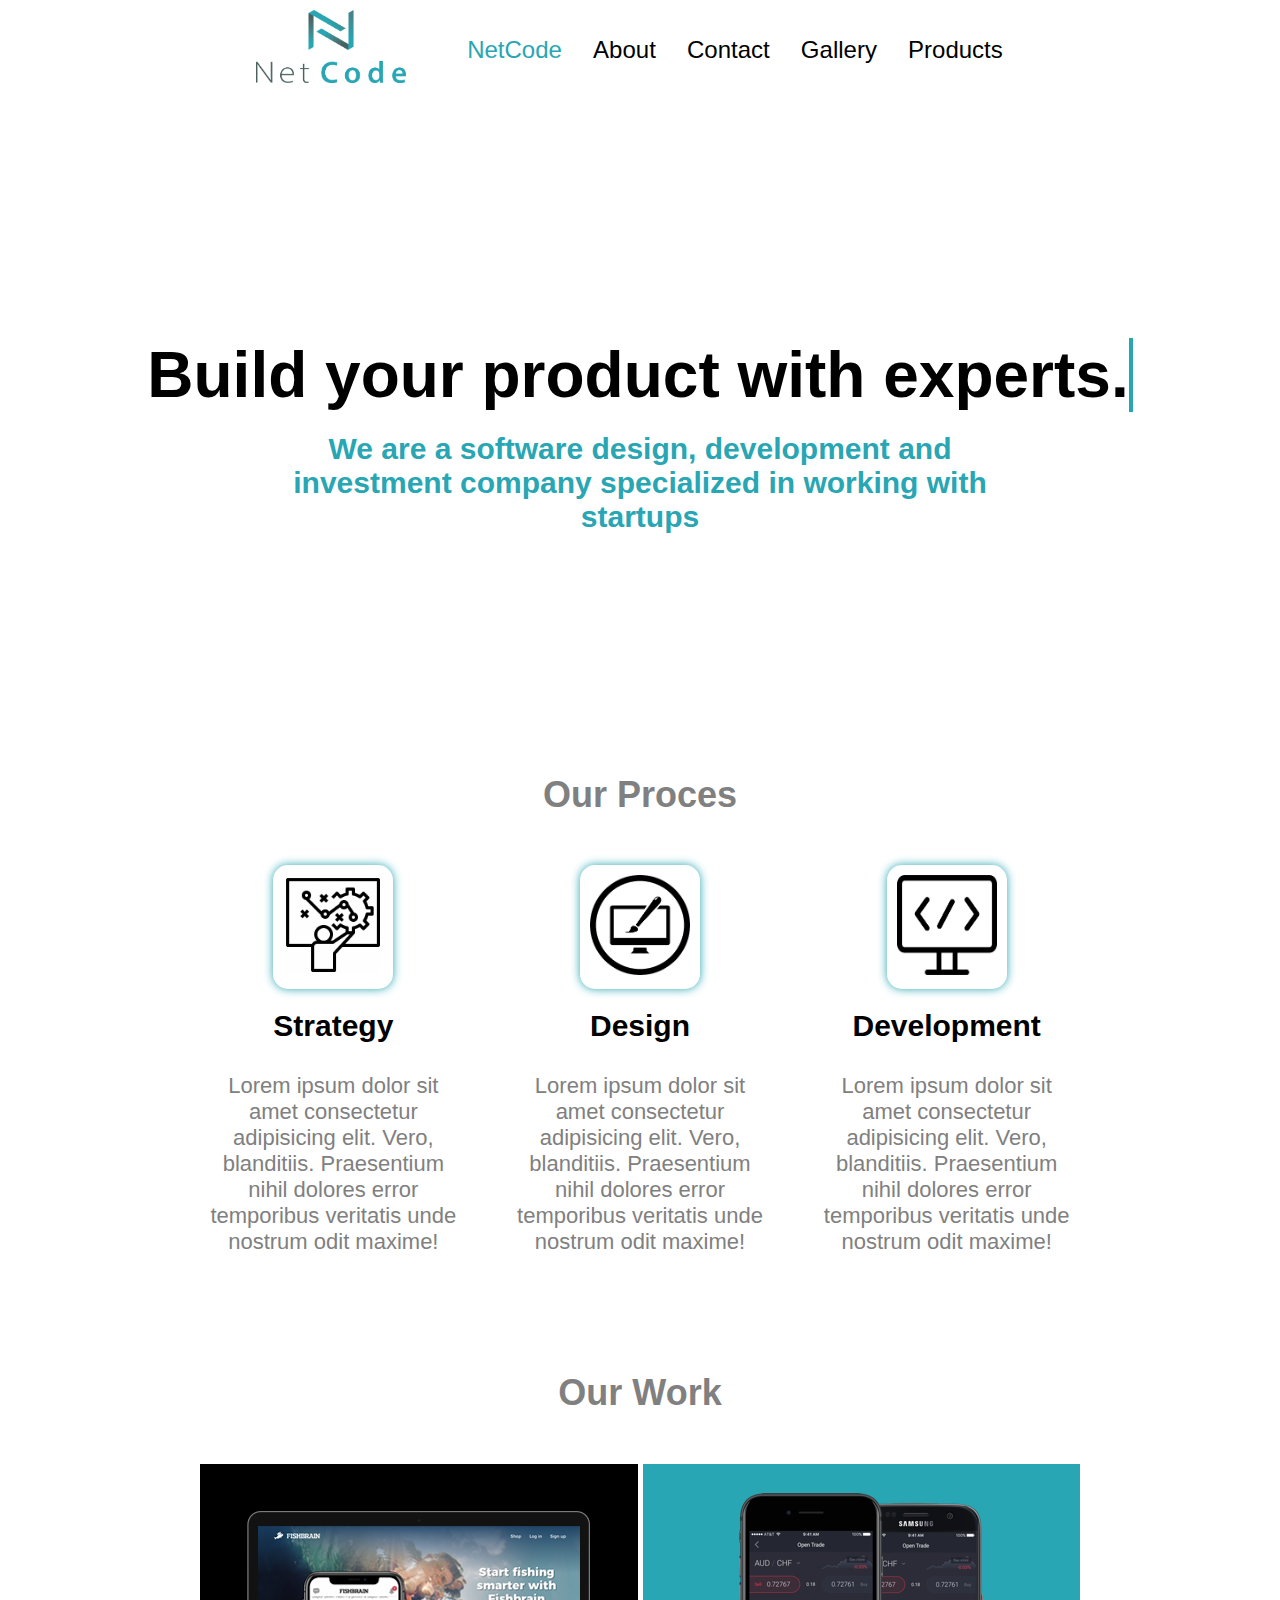
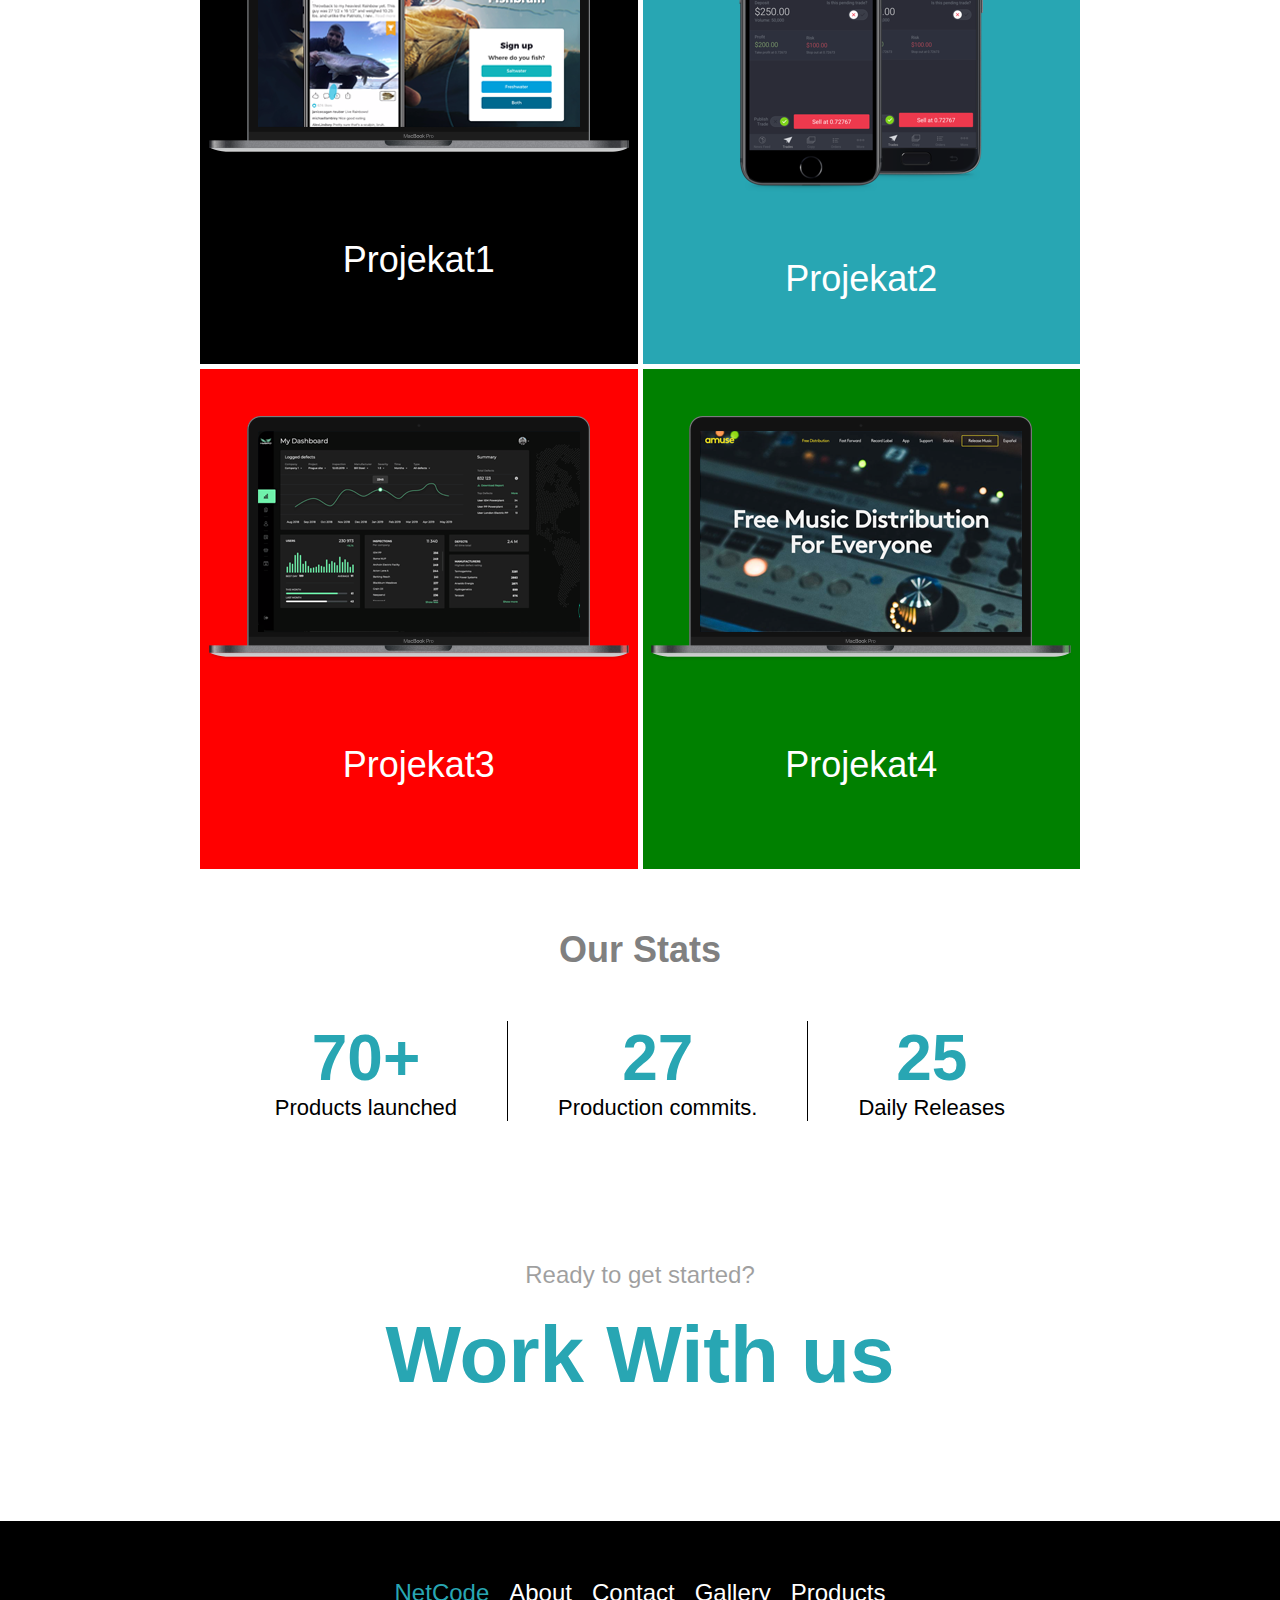
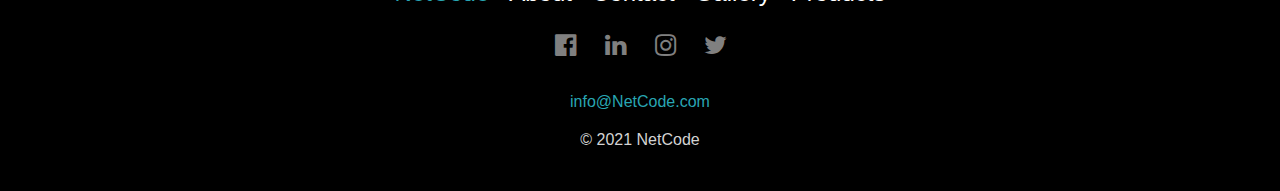
<file: index.html>
<!DOCTYPE html>
<html lang="en">
<head>
    <meta charset="UTF-8">
    <meta http-equiv="X-UA-Compatible" content="IE=edge">
    <meta name="viewport" content="width=device-width, initial-scale=1.0">
   
    <link rel="preconnect" href="https://fonts.gstatic.com">
    <link rel="stylesheet" href="css/style.css">
    <link rel="stylesheet" href="https://cdnjs.cloudflare.com/ajax/libs/font-awesome/4.7.0/css/font-awesome.min.css">
    <title>NetCode Home</title>
</head>
<body>
   
<div class="container">
    <header>
        <img id="logo"src="img/logo.png" alt="logo">
        <nav>
            <ul id="navlinks">
                <li><a href="index.html" class = "home"> NetCode</a></li>
                <li><a href="about.html"> About</a></li>
                <li><a href="contact.html"> Contact</a></li>
                <li><a href="gallery.html"> Gallery</a></li>
                <li><a href="products.html"> Products</a></li>
        </nav>
    </header>

  <section class="showcase">
      <h1 class = "typewriter-text">Build your product with experts.</h1>
      <h2>We are a software design, development and investment company specialized in working with startups</h2>
  </section>

  <section class="ourProcess">
      <h1> Our Proces </h1>
      <div class="processContent">
          <div>
              <div class="imageWrapper">
                    <img src="img/traits/strategy.png" alt="strategy">
              </div>

              <div class="text">
                  <h3>Strategy</h3>
                  <p>Lorem ipsum dolor sit amet consectetur adipisicing elit. Vero, blanditiis.
                       Praesentium nihil dolores error temporibus veritatis unde nostrum odit maxime!</p>
              </div>
          </div>

          <div>

            <div class="imageWrapper">
                <img src="img/traits/design.png" alt="design">
            </div>

            <div class="text">
                <h3>Design</h3>
                <p>Lorem ipsum dolor sit amet consectetur adipisicing elit. Vero, blanditiis.
                     Praesentium nihil dolores error temporibus veritatis unde nostrum odit maxime!</p>
            </div>

        </div>

        <div>
            <div class="imageWrapper">
                <img src="img/traits/development.png" alt="development">
            </div>

            <div class="text">
                <h3>Development</h3>
                <p>Lorem ipsum dolor sit amet consectetur adipisicing elit. Vero, blanditiis.
                     Praesentium nihil dolores error temporibus veritatis unde nostrum odit maxime!</p>
            </div>
        </div>
        
      </div>
  </section>

  <section class="ourWork">
    <h1>Our Work</h1>
    <div class="WorkContent">
        
        <div class="wrapper color1">
            <img src="img/Projects/projekat1.png" alt="Project1">
            <p>Projekat1</p>
        </div>

        <div class="wrapper color2">
            <img src="img/Projects/projekat2.png" alt="Project2">
            <p>Projekat2</p>
        </div>

        <div class="wrapper color3">
            <img src="img/Projects/projekat3.png" alt="Project3">
            <p>Projekat3</p>
        </div>

        <div class="wrapper color4">
            <img src="img/Projects/projekat4.png" alt="Project4">
            <p>Projekat4</p>
        </div>

    </div>
</section>

<section class="info">
    <h1>Our Stats</h1>
    <div class="infoContent">
        <div>
            <H1>70+</H1>
            <P>Products launched</P>
        </div>
        <div>
            <H1>27</H1>
            <P>Production commits.</P>
        </div>
        <div>
            <H1>25</H1>
            <P>Daily Releases</P>
        </div>
    </div>
</section>

<section class = "invite">
    <div class="content">
        <h2>Ready to get started?</h2>
        <h1> Work With us </h1>
    </div>
</section>

</div>

<footer>
    <ul>
        <li><a href="index.html" class = "home"> NetCode</a></li>
        <li><a href="about.html"> About</a></li>
        <li><a href="contact.html"> Contact</a></li>
        <li><a href="gallery.html"> Gallery</a></li>
        <li><a href="products.html"> Products</a></li>
    </ul>
    <div class="icons">
        <i class="fa fa-facebook-official"></i>
        <i class="fa fa-linkedin"></i>
        <i class="fa fa-instagram"></i>
        <i class="fa fa-twitter"></i>
    </div>
    <p class ="active">info@NetCode.com</p>
    <p> © 2021 NetCode </p>
</footer>

<script src="script/script.js"></script>
</body>
</html>
</file>
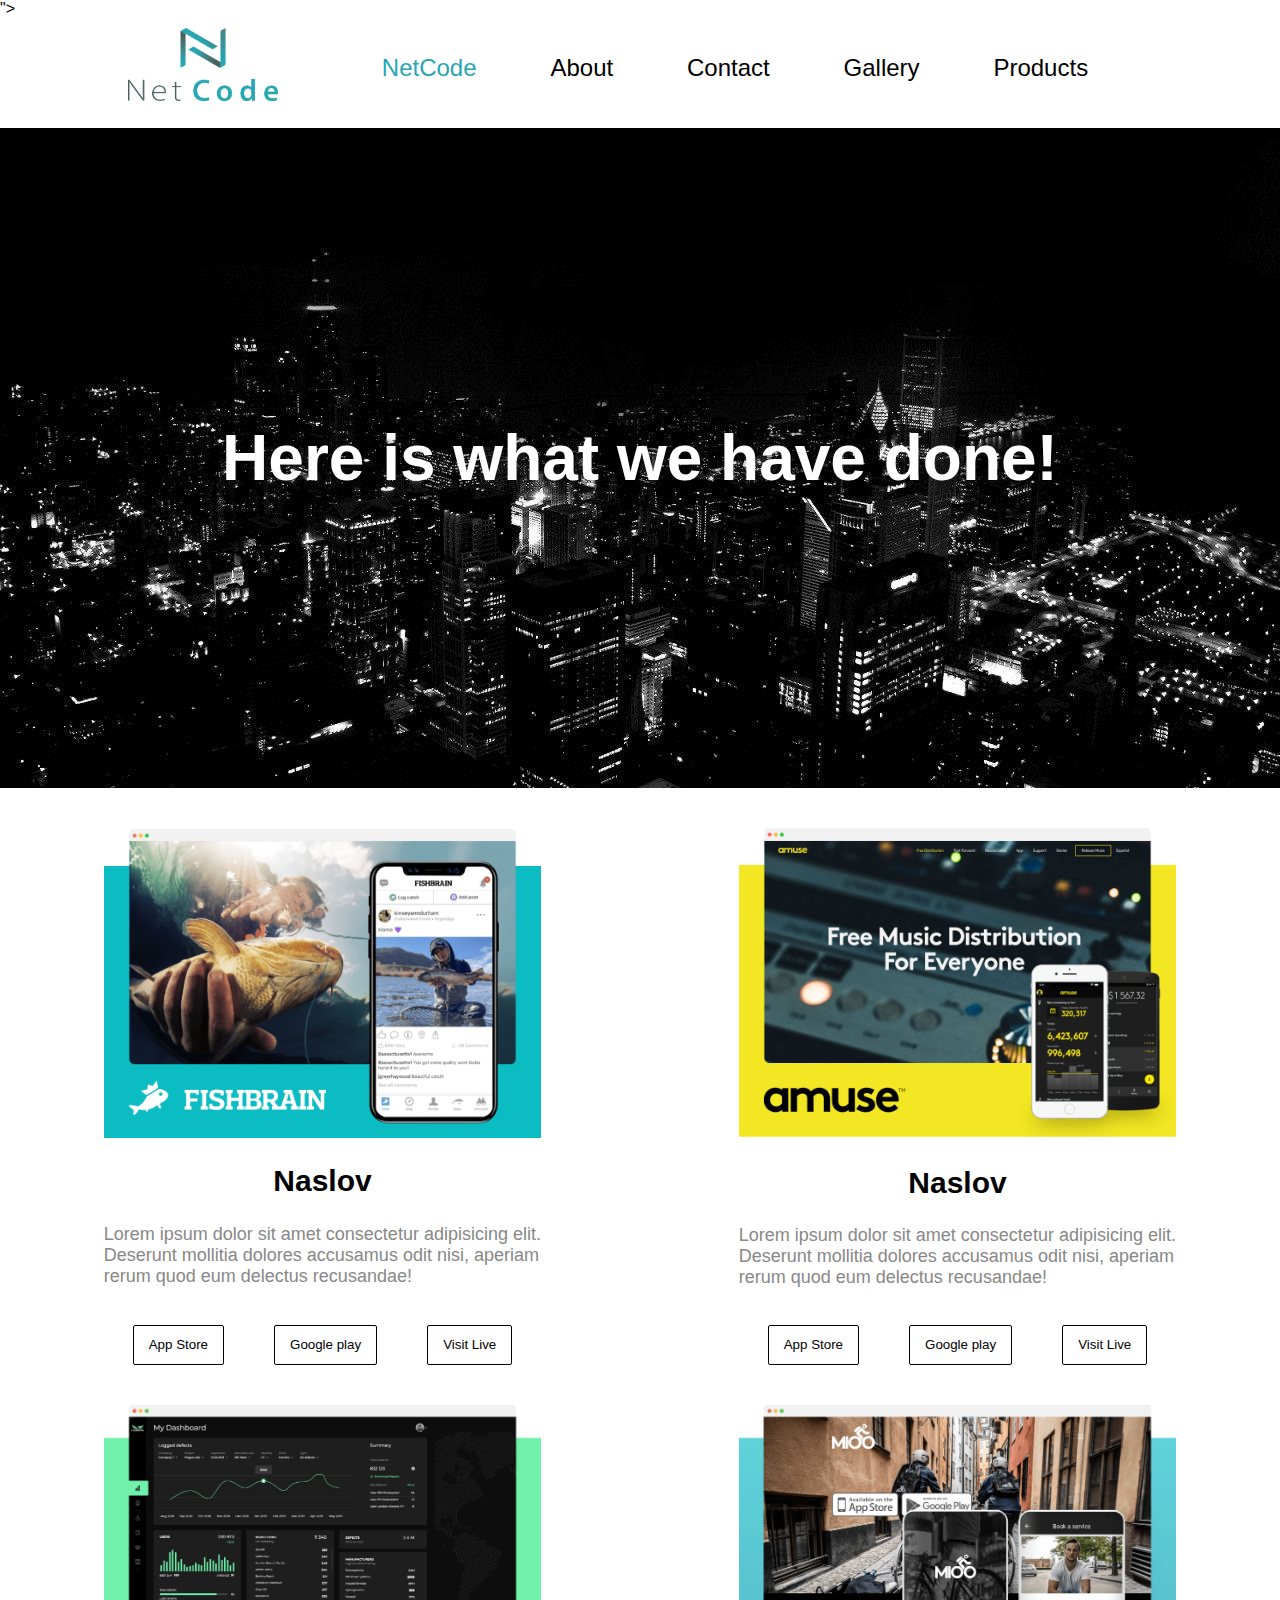
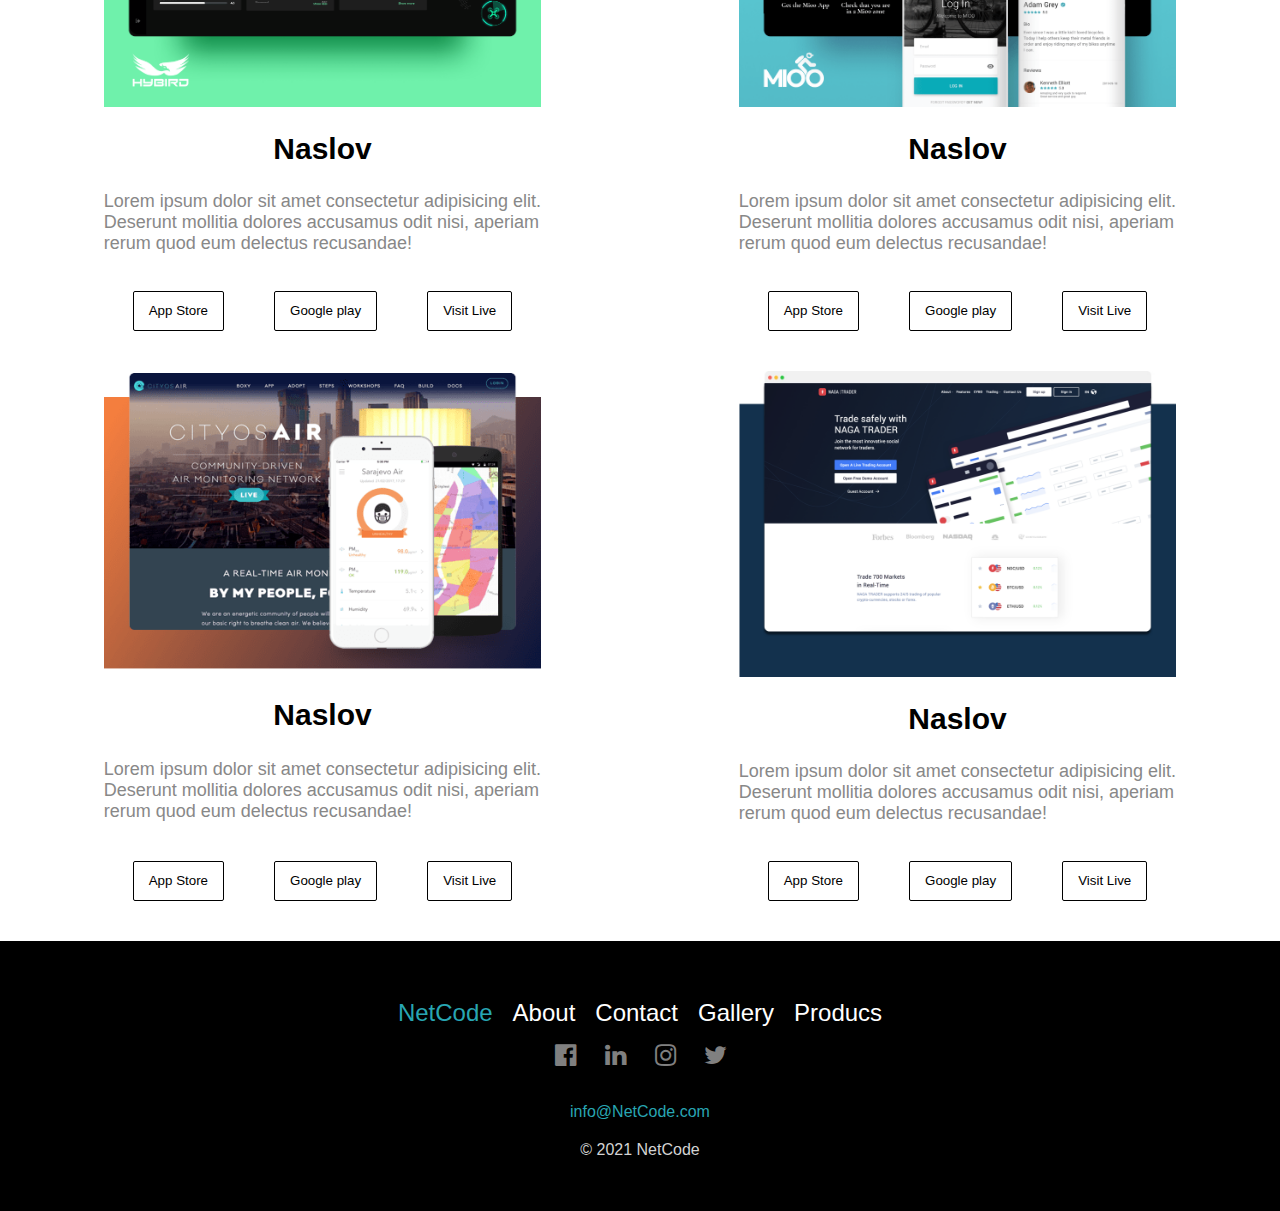
<file: products.html>
<!DOCTYPE html>
<html lang="en">
<head>
    <meta charset="UTF-8">
    <meta http-equiv="X-UA-Compatible" content="IE=edge">
    <meta name="viewport" content="width=device-width, initial-scale=1.0">
    <link rel="stylesheet" href="css/products.css">
    <link rel ="preconnect" href="https://fonts.gstatic.com">
    <link rel="stylesheet" href="https://cdnjs.cloudflare.com/ajax/libs/font-awesome/4.7.0/css/font-awesome.min.css">">
    <title>NetCode Products</title>
</head>
<body>
    <header>
        <img id ="logo" src="img/logo.png" alt="logo">
        <nav>
            <ul id="navlinks">
                <li><a href="index.html" class = "home"> NetCode</a></li>
                <li><a href="about.html"> About</a></li>
                <li><a href="contact.html"> Contact</a></li>
                <li><a href="gallery.html"> Gallery</a></li>
                <li><a href="products.html"> Products</a></li>
            </ul>
        </nav>
    </header>
    <section class="room">
        <h1>Here is what we have done!</h1>
    </section>
    <section class="cards">
        <div class="card">
            <img src="img/Projects/pr1.png">
            <h2>Naslov</h2>
            <p> Lorem ipsum dolor sit amet consectetur adipisicing elit. Deserunt mollitia dolores accusamus odit nisi, aperiam rerum quod eum delectus recusandae!</p>
            <div class="dugmad">
                <button>App Store</button>
                <button>Google play</button>
                <button>Visit Live</button>
            </div>
        </div>

        <div class="card">
            <img src="img/Projects/pr2.png">
            <h2>Naslov</h2>
            <p> Lorem ipsum dolor sit amet consectetur adipisicing elit. Deserunt mollitia dolores accusamus odit nisi, aperiam rerum quod eum delectus recusandae!</p>
            <div class="dugmad">
                <button>App Store</button>
                <button>Google play</button>
                <button>Visit Live</button>
            </div>
        </div>

        <div class="card">
            <img src="img/Projects/pr3.png">
            <h2>Naslov</h2>
            <p> Lorem ipsum dolor sit amet consectetur adipisicing elit. Deserunt mollitia dolores accusamus odit nisi, aperiam rerum quod eum delectus recusandae!</p>
            <div class="dugmad">
                <button>App Store</button>
                <button>Google play</button>
                <button>Visit Live</button>
            </div>
        </div>

        <div class="card">
            <img src="img/Projects/pr4.png">
            <h2>Naslov</h2>
            <p> Lorem ipsum dolor sit amet consectetur adipisicing elit. Deserunt mollitia dolores accusamus odit nisi, aperiam rerum quod eum delectus recusandae!</p>
            <div class="dugmad">
                <button>App Store</button>
                <button>Google play</button>
                <button>Visit Live</button>
            </div>
        </div>

        <div class="card">
            <img src="img/Projects/pr5.png">
            <h2>Naslov</h2>
            <p> Lorem ipsum dolor sit amet consectetur adipisicing elit. Deserunt mollitia dolores accusamus odit nisi, aperiam rerum quod eum delectus recusandae!</p>
            <div class="dugmad">
                <button>App Store</button>
                <button>Google play</button>
                <button>Visit Live</button>
            </div>
        </div>

        <div class="card">
            <img src="img/Projects/pr6.png">
            <h2>Naslov</h2>
            <p> Lorem ipsum dolor sit amet consectetur adipisicing elit. Deserunt mollitia dolores accusamus odit nisi, aperiam rerum quod eum delectus recusandae!</p>
            <div class="dugmad">
                <button>App Store</button>
                <button>Google play</button>
                <button>Visit Live</button>
            </div>
        </div>


    </section>

    <footer>
        <ul>
            <li><a href="index.html" class = "home"> NetCode</a></li>
            <li><a href="about.html"> About</a></li>
            <li><a href="contact.html"> Contact</a></li>
            <li><a href="gallery.html"> Gallery</a></li>
            <li><a href="products.html"> Producs</a></li>
        </ul>
        <div class="icons">
            <i class="fa fa-facebook-official"></i>
            <i class="fa fa-linkedin"></i>
            <i class="fa fa-instagram"></i>
            <i class="fa fa-twitter"></i>
        </div>
        <p class ="active">info@NetCode.com</p>
        <p> © 2021 NetCode </p>
    </footer>
    <script src="script/script.js"></script>
</body>
</html>
</file>
<file: css/style.css>
body{
    margin:0;
    padding:0;
    box-sizing: border-box;
    font-family: Arial, Helvetica, sans-serif;
}
.container{
    width: 75%;
    margin: auto;
}

h1{
    font-size: 36px;
    color:gray;
    text-align: center;
}
header{
    display: flex;
    width: 80%;
    margin: auto;
    padding-top:10px;
}
ul{
    list-style-type: none;
    display: flex;
    justify-content: space-evenly;
}
header img{
    width: 150px;
    height: 100%;
}
header nav{
    width: 100%;
}
.home { 
    color:#28a6b3;
} 
 ul li{
    margin:10px;
}

ul li a {
    text-decoration: none;
    font-weight: 500;
    color:black;
    font-size: 24px;
    transition: font-size, 1s ease-out;
}
header nav ul li a:hover{
    color:#28a6b3;
    font-size: 24px;

}
.showcase{
    height: 650px;
    display: flex;
    flex-direction: column;
    justify-content: center;
    align-items: center;
    text-align: center;
}
.showcase h1{
    font-size: 64px;
    margin-bottom: 0;
    color:black;
}
.showcase h2{
    font-size:30px;
    width:80%;
    margin:auto;
    color: #28a6b3;
    margin-top:20px;
    margin-bottom:0;
}


/* OUR PROCESS*/

.ourProcess{
    margin:10px 20px;
    display: flex;
    flex-direction: column;
    justify-content: center;
    align-items: center;
    text-align: center;
}
.processContent{
    display: flex;
}
.processContent .imageWrapper{
    border-radius: 15px;
    box-shadow: 0px 0px 10px #28a6b3;
    width: 120px;
    margin:auto;
}
.processContent img{
    padding:10px;
    width: 100px;
    height: 100px;
}

.processContent > div{
    padding:15px;
    margin:10px;
}
.processContent h3{
    margin-top:20px;
    font-size: 30px;
}
.processContent p{
    color:gray;
    font-size:22px;
}


/* OUT WORK */
.ourWork{
    padding: 40px;
}
.WorkContent{
    display: grid;
    grid-template-columns: 1fr 1fr;
    grid-template-columns: 1fr 1fr;
    gap: 5px;
}
.wrapper{
    display: flex;
    justify-content: space-evenly   ;
    align-items: center;
    flex-direction: column;
    width: 100%;
    height: 500px;
}

.wrapper p{
    color:white;
    font-size: 36px;
}
.color1{
    background-color: black;
}

.color2{
    background-color: #28a6b3;
}

.color3{
    background-color: red;
}

.color4{
    background-color: green;
}

.ourWork h1{
    margin:20px;
    margin-bottom: 50px;
}

/* INFO */

.infoContent{
    display: flex;
    justify-content: center;
    align-self: center;
    text-align: center;
}
.infoContent > div {
    border-right:1px solid black;
    padding: 0 50px;
}
.infoContent h1{
    color:#28a6b3;
    margin:0;
    font-size: 64px;
}
.infoContent p{
    font-size: 22px;
    color:black;
    text-align: center;
    margin:0px;
}
.info > div :last-child{
    border:none;
}

.info > h1{
    text-align: center;
    margin:20px;
    margin-bottom: 50px;
}

.invite{
    height: 400px;
    display: flex;
    justify-content: center;
    align-items: center;
    text-align: center;
}

.invite h2{
    font-size: 24px;
    font-style: normal;
    font-weight: 400;
    color: #111;
    opacity: .4;
}

.invite h1{
    font-size: 5rem;
    font-style: normal;
    font-weight: 700;
    color: #28a6b3;
    margin:0;
}


footer{
    height: 270px;
    background-color: black;
    color: white;
    display: flex;
    justify-content: center;
    align-items: center;
    flex-direction: column;

    text-align: center;
}
footer ul li a{
    color: white;
}
footer ul li a:hover{
    color: #28a6b3;

}
footer ul{
    padding:0;
}
.icons{
    display: flex;
}
footer p{
    color: lightgray;
    margin: 10px;
}
.active{
    color: #28a6b3;
}
i{
    width: 50px;
    height: 50px;
    color: grey;
    text-align: center;
}
i::before{
    font-size: 25px;
    margin-bottom: 15px;
}
/* typewritter */


.typewriter-text {
  	overflow: hidden;
 	animation: typing 5s steps(30, end), blink .75s step-end infinite;
    white-space: nowrap;
    border-right: 4px solid #28a6b3;
    ;
    box-sizing: border-box;
}

@keyframes typing {
    from { 
        width: 0% 
    }
    to { 
        width: 80% 
    }
}

@keyframes blink {
    from, to { 
        border-color: transparent 
    }
    50% { 
    border-color:#28a6b3;
    ; 
    }
}

@media only screen and (max-width: 768px) {

    .processContent,header,ul{
        flex-direction: column;
    }
    .WorkContent{
        grid-template-columns:100%;
        gap: 5px;
    }
    .WorkContent img{
        margin: auto;
        width: 100%;
    }
    .typewriter-text{
        display: none;
    }
    footer ul{
        flex-direction: row;
        font-size: 14px;
    }

    .ourWork {
       padding: 0;
    }

    nav ul{
        position: fixed;
        height: 100vh;
        flex-direction: column;
        align-items: center;
        background-color: black;
        color: white;
        opacity: .8;
        width: 100%;
        left: -5%;
        top: -2%;
        display: none;
        z-index: 2;
    }
    header{
        width: 150px;
    }
    .open{
        display:flex;
    }
    nav ul li a{
        color: white;
        font-size: 24px;
    }
    nav ul li a:hover{
        color: #28a6b3;
    }
    #logo{
        z-index: 3  ;
        justify-content: center;
    }
    footer ul li a{
        font-size: 16px;
    }
    footer ul{
        flex-wrap:wrap;
    }

.infoContent {
   flex-direction: column;
}
}
</file>
<file: css/products.css>
body{
    margin:0;
    padding:0;
    box-sizing: border-box;
    font-family: Arial, Helvetica, sans-serif;
}
.container{
    width: 75%;
    margin: auto;
}

h1{
    font-size: 36px;
    color:gray;
    text-align: center;
}
header{
    display: flex;
    width: 80%;
    margin: auto;
    padding-top:10px;
}
ul{
    list-style-type: none;
    display: flex;
    justify-content: space-evenly;
}
header img{
    width: 150px;
    height: 100%;
}
header nav{
    width: 100%;
}
.home { 
    color:#28a6b3;
 
} 
 header nav ul li{
    margin:10px;
}
ul li a {
    text-decoration: none;
    font-weight: 500;
    color:black;
    font-size: 24px;
    transition: font-size, 1s ease-out;
}
ul li a:hover{
    color:#28a6b3;
    font-size: 24px;

}

.cards{
    display: grid;
    grid-template-columns: 1fr 1fr;
    gap:10px;
    padding: 10px;
    margin-top: 30px;
}
.card{
    display: flex;
    flex-direction: column;
    justify-content: center;
    align-items: center;
    margin-bottom: 20px;

}

.card img{
    width: 70%;
    margin: auto;
}
.card h2{
    font-size: 30px;
}
.card p{
    width: 70%;
    margin: auto;
    height: 70px;
    padding-bottom:30px;
    font-size: 18px;
    color: #888;
    

}
.dugmad{
    display: flex;
    justify-content: center;
    align-items: center;
    width: 100%;
}

button{
    padding: 10px 15px;
    margin-bottom: 10px;
    margin-left: 50px;
    font-weight: 400;
    line-height: 18px;
    color: #000;
    background: #fff;
    border: 1px solid black;
    border-radius: 2px;
}
button:first-child{
    margin-left: 0px;
}
button:hover{
    color:white;
    background-color: black;
    cursor: pointer;
}

.room{
    background-image: url("../img/DodnFYa.jpg");
    margin: 20px 0px;
    width: 100%;
    height: 660px;
    display: flex;
    justify-content: center;
    align-items: center;
}
.room h1{
    color: white;
    text-align: center;
    font-size: 64px;
}

footer{
    height: 270px;
    background-color: black;
    color: white;
    display: flex;
    justify-content: center;
    align-items: center;
    flex-direction: column;

    text-align: center;
}
footer ul li a{
    color: white;
    font-size: 18;
    text-decoration: none;
    padding: 10px;
}
footer ul li a:hover{
    color: #28a6b3;

}
footer ul{
    padding:0;
}
.icons{
    display: flex;
}
footer p{
    color: lightgray;
    margin: 10px;
}
.active{
    color: #28a6b3;
}
i{
    width: 50px;
    height: 50px;
    color: grey;
    text-align: center;
}
i::before{
    font-size: 25px;
    margin-bottom: 15px;
}


@media only screen and (max-width: 768px){
    .cards{
        grid-template-columns: 1fr;
    }
    .card img{
        width: 80%;
        margin: auto;
    }
    nav ul{
        position: fixed;
        height: 100vh;
        flex-direction: column;
        align-items: center;
        background-color: black;
        color: white;
        opacity: .8;
        width: 100%;
        left: -5%;
        top: -2%;
        display: none;
        z-index: 2;
    }

    .open{
        display:flex;
    }
    header{
        width: 150px;
    }
    nav ul li a{
        color: white;
        font-size: 24px;
    }
    nav ul li a:hover{
        color: #28a6b3;
    }
    #logo{
        z-index: 3  ;
        justify-content: center;
    }
    footer ul li a{
        font-size: 16px;
    }
    footer ul{
        flex-wrap:wrap;
    }
}
</file>
